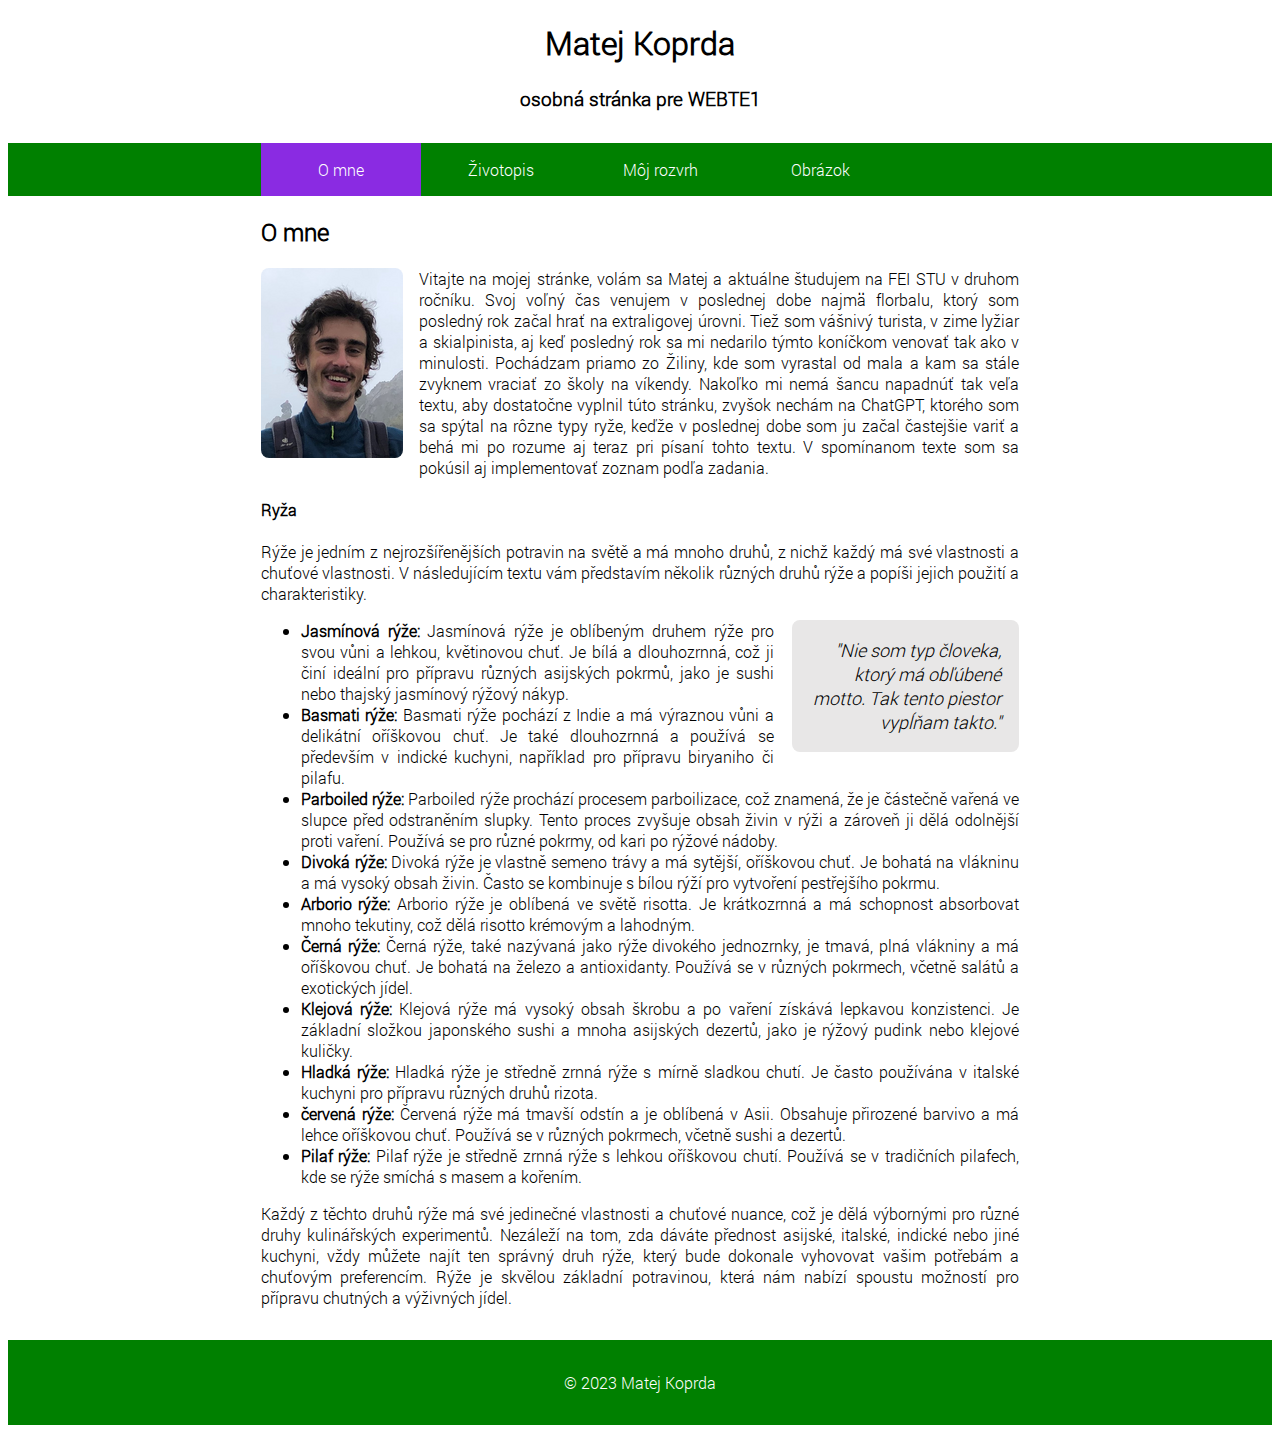
<file: Z1 - Stranka s jednoduchou navigaciou a formatovanie textu/index.html>
<!DOCTYPE html>
<html lang="sk">

    <head>
        <meta charset="UTF-8">
        <meta name="viewport" content="width=1080, initial-scale=1.0">
        <link rel="stylesheet" href="pages/styles.css">
        <title>O mne</title>
    </head>

    <body>

        <header>
            <h1>Matej Koprda</h1>
            <h3>osobná stránka pre WEBTE1</h3>
        </header>

        <div class="top">
            <nav>
                <ul class="navbar">
                    <li class="menu-element"><a class="active" href="index.html">O mne</a></li>
                    <li class="menu-element"><a href="pages/cv.html">Životopis</a></li>
                    <li class="menu-element"><a href="pages/timetable.html">Môj rozvrh</a></li>
                    <li class="menu-element"><a href="pages/picture.html">Obrázok</a></li>
                </ul>
            </nav>
        </div>

        <section>
            <h2>O mne</h2>
            <article>
                <img class="my-portrait" src="pages/me.png" alt="Moj portrét" width="142" height="190">
                <p> Vitajte na mojej stránke, volám sa Matej a aktuálne študujem na FEI STU v druhom ročníku. Svoj voľný čas venujem v poslednej dobe najmä florbalu,
                    ktorý som posledný rok začal hrať na extraligovej úrovni. Tiež som vášnivý turista, v zime lyžiar a skialpinista, aj keď posledný rok sa mi nedarilo
                    týmto koníčkom venovať tak ako v minulosti. Pochádzam priamo zo Žiliny, kde som vyrastal od mala a kam sa stále zvyknem vraciať zo školy na víkendy.
                    Nakoľko mi nemá šancu napadnúť tak veľa textu, aby dostatočne vyplnil túto stránku, zvyšok nechám na ChatGPT, ktorého som sa spýtal na rôzne typy
                    ryže, keďže v poslednej dobe som ju začal častejšie variť a behá mi po rozume aj teraz pri písaní tohto textu. V spomínanom texte som sa pokúsil aj
                    implementovať zoznam podľa zadania.
                </p>
                <h4>Ryža</h4>
                <p>
                    Rýže je jedním z nejrozšířenějších potravin na světě a má mnoho druhů, z nichž každý má své vlastnosti a chuťové vlastnosti. V následujícím textu vám představím několik různých druhů rýže a popíši jejich použití a charakteristiky.
                </p>
                <aside><p>"Nie som typ človeka, ktorý má obľúbené motto. Tak tento piestor vypĺňam takto."</p></aside> <!-- nic duchaplnejsie mi v tomto momente nenapadlo -->
                <ul>
                    <li><strong>Jasmínová rýže:</strong> Jasmínová rýže je oblíbeným druhem rýže pro svou vůni a lehkou, květinovou chuť. Je bílá a dlouhozrnná, což ji činí ideální pro přípravu různých asijských pokrmů, jako je sushi nebo thajský jasmínový rýžový nákyp.</li>
                    <li><strong>Basmati rýže:</strong> Basmati rýže pochází z Indie a má výraznou vůni a delikátní oříškovou chuť. Je také dlouhozrnná a používá se především v indické kuchyni, například pro přípravu biryaniho či pilafu.</li>
                    <li><strong>Parboiled rýže:</strong> Parboiled rýže prochází procesem parboilizace, což znamená, že je částečně vařená ve slupce před odstraněním slupky. Tento proces zvyšuje obsah živin v rýži a zároveň ji dělá odolnější proti vaření. Používá se pro různé pokrmy, od kari po rýžové nádoby.</li>
                    <li><strong>Divoká rýže:</strong> Divoká rýže je vlastně semeno trávy a má sytější, oříškovou chuť. Je bohatá na vlákninu a má vysoký obsah živin. Často se kombinuje s bílou rýží pro vytvoření pestřejšího pokrmu.</li>
                    <li><strong>Arborio rýže:</strong> Arborio rýže je oblíbená ve světě risotta. Je krátkozrnná a má schopnost absorbovat mnoho tekutiny, což dělá risotto krémovým a lahodným.</li>
                    <li><strong>Černá rýže:</strong> Černá rýže, také nazývaná jako rýže divokého jednozrnky, je tmavá, plná vlákniny a má oříškovou chuť. Je bohatá na železo a antioxidanty. Používá se v různých pokrmech, včetně salátů a exotických jídel.</li>
                    <li><strong>Klejová rýže:</strong> Klejová rýže má vysoký obsah škrobu a po vaření získává lepkavou konzistenci. Je základní složkou japonského sushi a mnoha asijských dezertů, jako je rýžový pudink nebo klejové kuličky.</li>
                    <li><strong>Hladká rýže:</strong> Hladká rýže je středně zrnná rýže s mírně sladkou chutí. Je často používána v italské kuchyni pro přípravu různých druhů rizota.</li>
                    <li><strong>červená rýže:</strong> Červená rýže má tmavší odstín a je oblíbená v Asii. Obsahuje přirozené barvivo a má lehce oříškovou chuť. Používá se v různých pokrmech, včetně sushi a dezertů.</li>
                    <li><strong>Pilaf rýže:</strong> Pilaf rýže je středně zrnná rýže s lehkou oříškovou chutí. Používá se v tradičních pilafech, kde se rýže smíchá s masem a kořením.</li>
                </ul>
                <p>
                Každý z těchto druhů rýže má své jedinečné vlastnosti a chuťové nuance, což je dělá výbornými pro různé
                druhy kulinářských experimentů. Nezáleží na tom, zda dáváte přednost asijské, italské, indické nebo jiné
                kuchyni, vždy můžete najít ten správný druh rýže, který bude dokonale vyhovovat vašim potřebám a chuťovým
                preferencím. Rýže je skvělou základní potravinou, která nám nabízí spoustu možností pro přípravu chutných a
                výživných jídel.
                </p>
            </article>
        </section>
        
        <footer>
            <p>© 2023 Matej Koprda</p>
        </footer>
    </body>


</html>
</file>
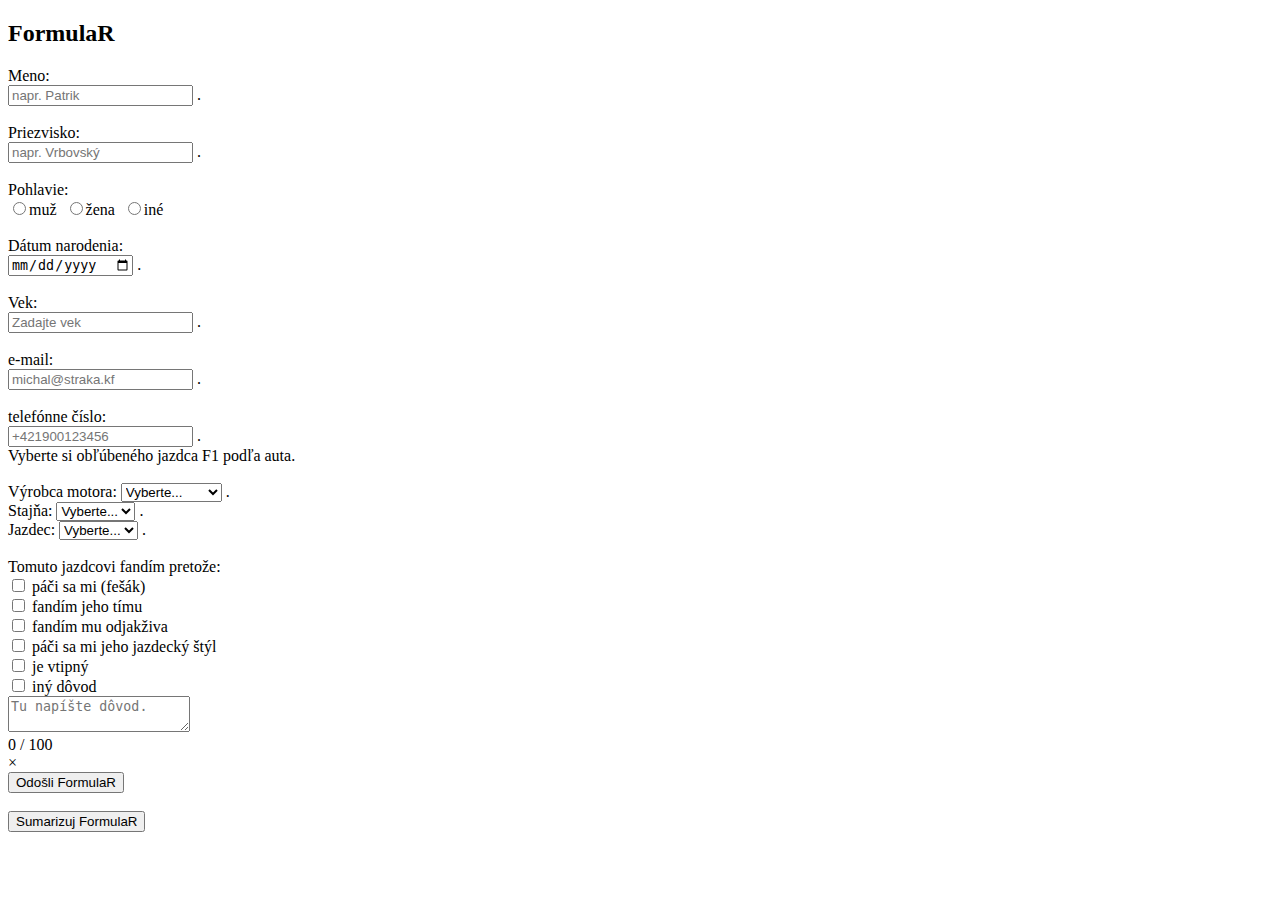
<file: Z2 - Formular bez pouzitia kniznic/index.html>
<!DOCTYPE html>
<html lang="en">
<head>
    <meta charset="UTF-8">
    <meta name="viewport" content="width=device-width, initial-scale=1.0">
    <link rel="stylesheet" href="https://webte1.fei.stuba.sk/~xkoprdam/z2/main.css">
    <title>FormulaR</title>
</head>
<body>
    
    <header>
        <h2>FormulaR</h2>
    </header>
    <form id="formular" action="https://form2mail.iolab.sk/form2mail.php" method="post" enctype="multipart/form-data" onsubmit="return(validateForm())">
        <div class="container">
            <div class="column">
                <input type="hidden" name="apikey" value="1c13d239c743840d97d69540f738712b">

                <input type="hidden" name="from" value="xkoprdam@stuba.sk">
                <input type="hidden" name="sender" value="Matej Koprda">
                <input type="hidden" name="to" value="feistu02@gmail.com">
                <!-- Pri odovzdani nezabudnut zmenit mail na feistu... podla cviciaceho -->
                <input type="hidden" name="subject" value="WEBTE Formular Koprda">
                <input type="hidden" name="redirectOk" value="https://webte1.fei.stuba.sk/~xkoprdam/z2/success.html">
                <input type="hidden" name="redirectFalse" value="https://webte1.fei.stuba.sk/~xkoprdam/z2/failure.html">


                <label for="firstname" class="required">Meno:</label>
                <br>
                <input type="text" id="firstname" name="firstname" placeholder="napr. Patrik" onfocusout="validateIsEmpty('povinný údaj', 'firstname', 'err-firstname')">
                <span class="err-msg default-hidden" id="err-firstname">.</span>
                <br><br>

                <label for="surname" class="required">Priezvisko:</label>
                <br>
                <input type="text" id="surname" name="surname" placeholder="napr. Vrbovský" onfocusout="validateIsEmpty('povinný údaj', 'surname', 'err-surname')">
                <span class="err-msg default-hidden" id="err-surname">.</span>
                <br><br>

                <label id="radio-group" class="required">Pohlavie:</label>
                <br>
                <label class="radio" for="male"><input type="radio" id="male" value="male" name="sex" onchange="toggleCheckboxVisibility()">muž&nbsp;</label>
                <label class="radio" for="female"><input type="radio" id="female" value="female" name="sex" onchange="toggleCheckboxVisibility()">žena&nbsp;</label>
                <label class="radio" for="other"><input type="radio" id="other" value="other" name="sex" onchange="toggleCheckboxVisibility()">iné&nbsp;</label>
                <br><br>

                <label for="birthdate" class="required">Dátum narodenia:</label>
                <br>
                <input type="date" id="birthdate" name="birthdate" onfocusout="validateIsEmpty('povinný údaj', 'birthdate', 'err-birthdate')">
                <span class="err-msg default-hidden" id="err-birthdate">.</span>
                <br><br>

                <label for="age" class="required">Vek:</label>
                <br>
                <input type="number" id="age" name="age" placeholder="Zadajte vek" onfocusout="validateIsEmpty('povinný údaj', 'age', 'err-age')">
                <span class="err-msg default-hidden" id="err-age">.</span>
                <br><br>

                <label for="email" class="required" >e-mail:</label>
                <br>
                <input id="email" type="email" name="email" placeholder="michal@straka.kf" onfocusout="validateEmail(document.getElementById('email'))">
                <span class="err-msg default-hidden" id="err-email">.</span>
                <br><br>

                <label for="phone">telefónne číslo:</label>
                <br>
                <input id="phone" type="tel" name="phone" placeholder="+421900123456" onfocusout="validatePhone(document.getElementById('phone'))">
                <span class="err-msg default-hidden" id="err-phone">.</span>

            </div>

            <div class="column">
                <div>
                    Vyberte si obľúbeného jazdca F1 podľa auta.
                    <br><br>
                    <label id="manufacturer-label" for="manufacturer" class="list required">Výrobca motora:</label>
                    <select id="manufacturer" name="manufacturer" onfocusout="validateIsEmpty('povinný údaj', 'manufacturer', 'err-manufacturer')">
                        <option selected="" value="">Vyberte...</option>
                        <option value="Ferrari">Ferrari</option>
                        <option value="Honda">Honda RBPT</option>
                        <option value="Mercedes">Mercedes</option>
                        <option value="Renault">Renault</option>
                    </select>
                    <span class="err-msg default-hidden" id="err-manufacturer">.</span>
                    <br>

                    <label id="team-label" class="default-hidden list required" for="team">Stajňa:</label>
                    <select id="team" class="default-hidden" name="team" onfocusout="validateIsEmpty('povinný údaj', 'team', 'err-team')">
                        <option selected="" value="">Vyberte...</option>
                        <option value="Scuderia">Scuderia Ferrari</option>
                        <option value="Alfa">Alfa Romeo</option>
                        <option value="Haas">Haas</option>
                        <option value="RB">Red Bull Racing</option>
                        <option value="Alphatauri">Alphatauri</option>
                        <option value="Mercedes">Mercedes</option>
                        <option value="McLaren">McLaren</option>
                        <option value="Aston">Aston Martin</option>
                        <option value="Williams">Williams</option>
                        <option value="Alpine">Alpine</option>
                    </select>
                    <span class="err-msg default-hidden" id="err-team">.</span>
                    <br>

                    <label id="driver-label" class="default-hidden list required" for="driver">Jazdec:</label>
                    <select id="driver" class="default-hidden" name="driver"  onfocusout="validateIsEmpty('povinný údaj', 'driver', 'err-driver')">
                        <option selected="" value="">Vyberte...</option>
                        <option value="VER">Max Verstappen</option>
                        <option value="PER">Sergio Pérez</option>
                        <option value="LEC">Charles Leclerc</option>
                        <option value="SAI">Carlos Sainz</option>
                        <option value="HAM">Lewis Hamilton</option>
                        <option value="RUS">George Russel</option>
                        <option value="NOR">Lando Norris</option>
                        <option value="PIA">Oscar Piastri</option>
                        <option value="ALO">Fernando Alonso</option>
                        <option value="povolanie-syn">Lance Stroll</option>
                        <option value="ALB">Alexander Albon</option>
                        <option value="SAR">Logan Sargeant</option>
                        <option value="OCO">Esteban Ocon</option>
                        <option value="GAS">Pierre Gasly</option>
                        <option value="TSU">Yuki Tsunoda</option>
                        <option value="RIC">Daniel Ricciardo</option>
                        <option value="DEV">Nyck de Vries</option>
                        <option value="LAW">Liam Lawson</option>
                        <option value="BOT">Valtteri Bottas</option>
                        <option value="ZHO">Zhou Guanyu</option>
                        <option value="MAG">Kevin Magnussen</option>
                        <option value="HUL">Nico Hülkenberg</option>
                    </select>
                    <span class="err-msg default-hidden" id="err-driver">.</span>
                    <br><br>
                </div>
                <div>
                    Tomuto jazdcovi fandím pretože:
                    <br><label id="fesak" class="default-hidden">
                        <input type="checkbox"> páči sa mi (fešák)
                    </label>
                    <br><label><input type="checkbox"> fandím jeho tímu</label>
                    <br><label><input type="checkbox"> fandím mu odjakživa</label>
                    <br><label><input type="checkbox"> páči sa mi jeho jazdecký štýl</label>
                    <br><label><input type="checkbox"> je vtipný</label>
                    <br><label><input id="checkbox-additional-text" type="checkbox"> iný dôvod</label>
                    <br>
                    <label>
                        <textarea id="additional-text" class="default-hidden" name="additional-text" placeholder="Tu napíšte dôvod."></textarea>
                    </label>
                    <div id="char-count" class="default-hidden">0 / 100</div>
                </div>
            </div>

            <div id="summary" class="modal">

                <div class="modal-window">
                    <span class="close">&times;</span>
                    <div class="modal-content"></div>
                    <input type="submit" value="Odošli FormulaR">
                </div>

            </div>

        </div>
    </form>

    <br>
    <div class="button-container">
        <button id="myBtn">Sumarizuj FormulaR</button>
    </div>

</body>

<script src="main.js"></script>
</html>
</file>
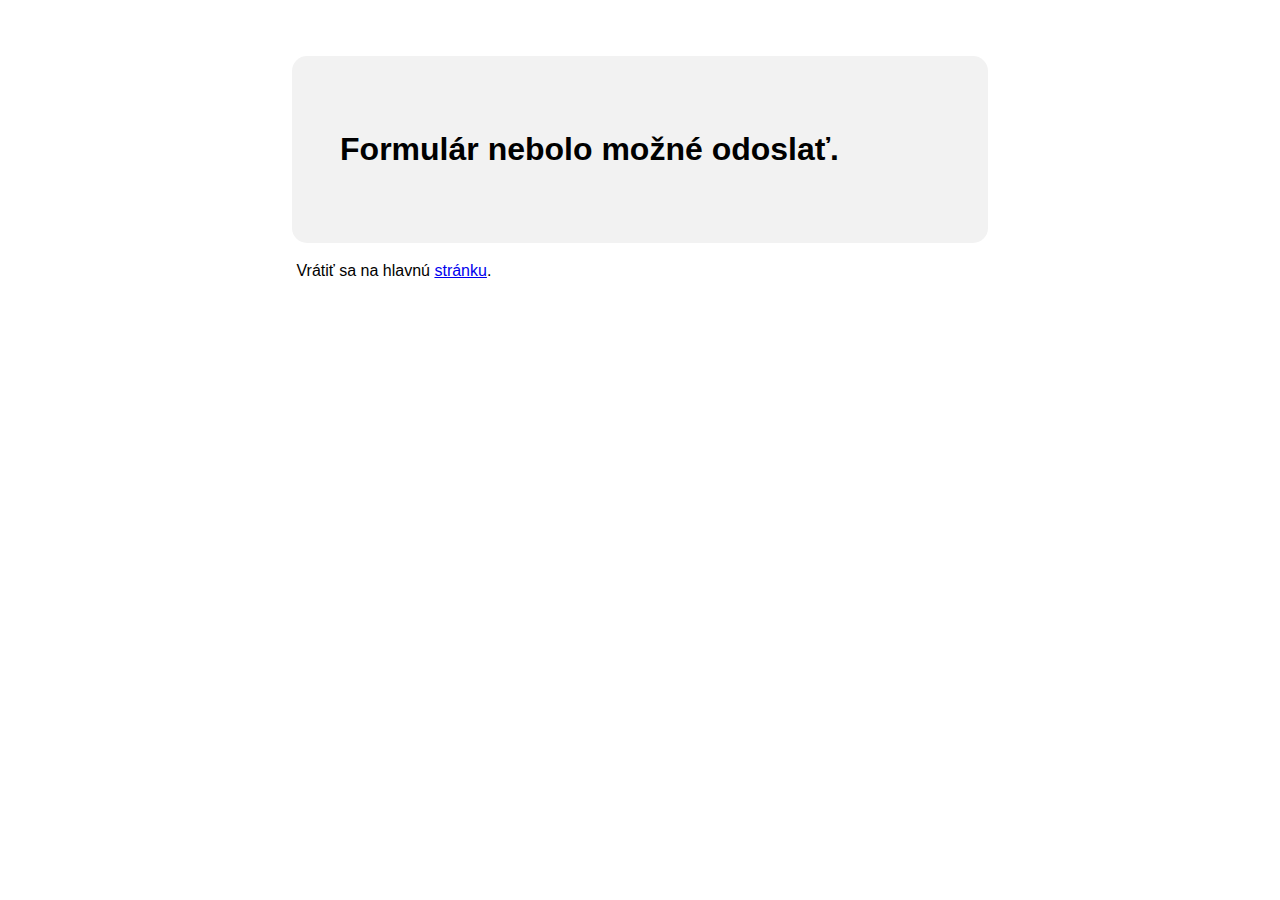
<file: Z2 - Formular bez pouzitia kniznic/failure.html>
<!DOCTYPE html>
<html lang="en">
<head>
    <meta charset="UTF-8">
    <meta name="viewport" content="width=device-width, initial-scale=1.0">
    <link rel="stylesheet" href="main.css">
    <title>Nepodarilo sa odoslať</title>
</head>
<body>
    <header>
        <div class="container">
            <h1>Formulár nebolo možné odoslať.</h1>
        </div>
        <p>&nbsp;Vrátiť sa na hlavnú <a href="https://webte1.fei.stuba.sk/~xkoprdam/z2/index.html">stránku</a>.</p>
    </header>
</body>
</html>
</file>
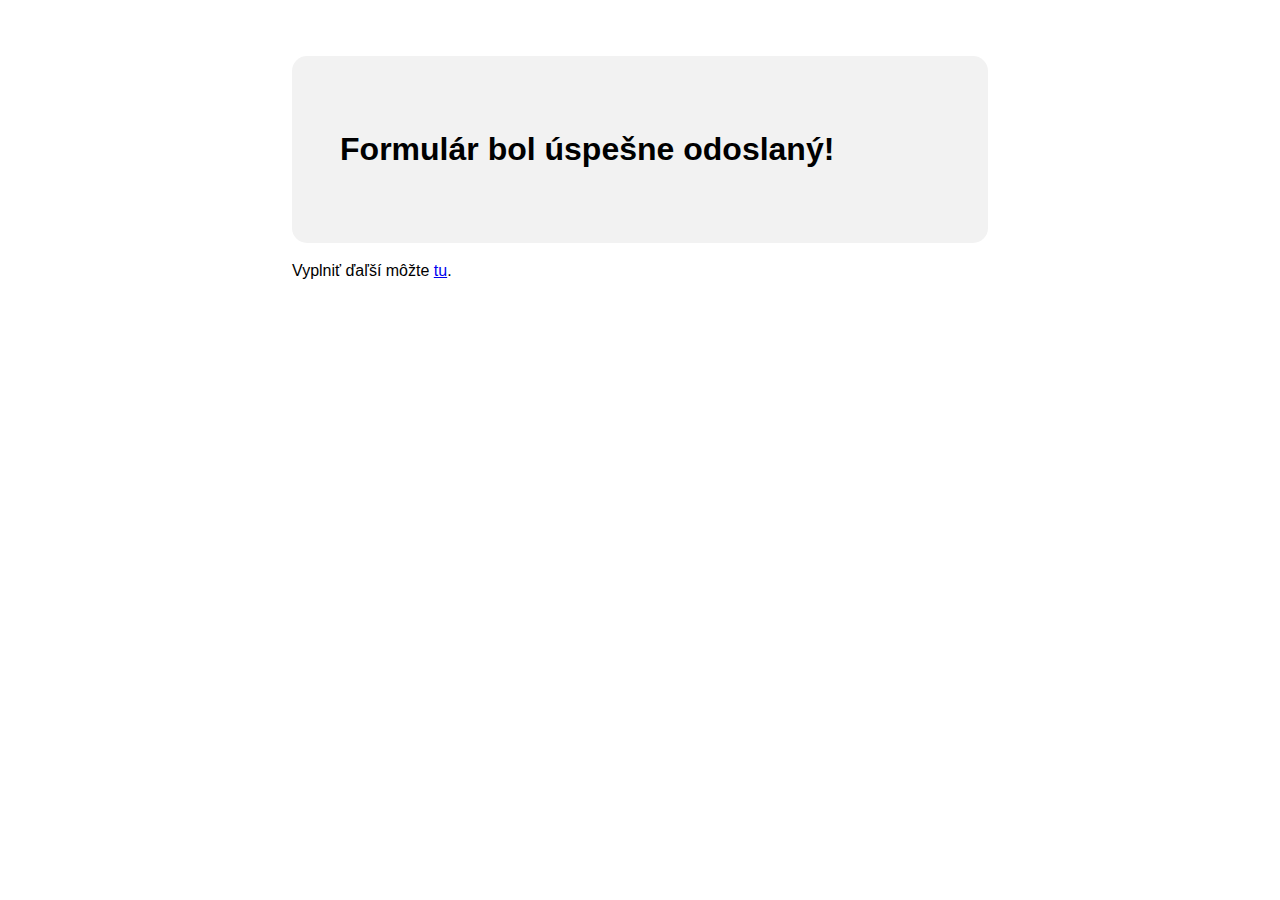
<file: Z2 - Formular bez pouzitia kniznic/success.html>
<!DOCTYPE html>
<html lang="en">
<head>
    <meta charset="UTF-8">
    <meta name="viewport" content="width=device-width, initial-scale=1.0">
    <link rel="stylesheet" href="main.css">
    <title>Formulár bol odoslaný!</title>
</head>
<body>
    <header>
        <div class="container">
            <h1>Formulár bol úspešne odoslaný!</h1>
        </div>
        <p>Vyplniť ďaľší môžte <a href="https://webte1.fei.stuba.sk/~xkoprdam/z2/index.html">tu</a>.</p>
    </header>
</body>
</html>
</file>
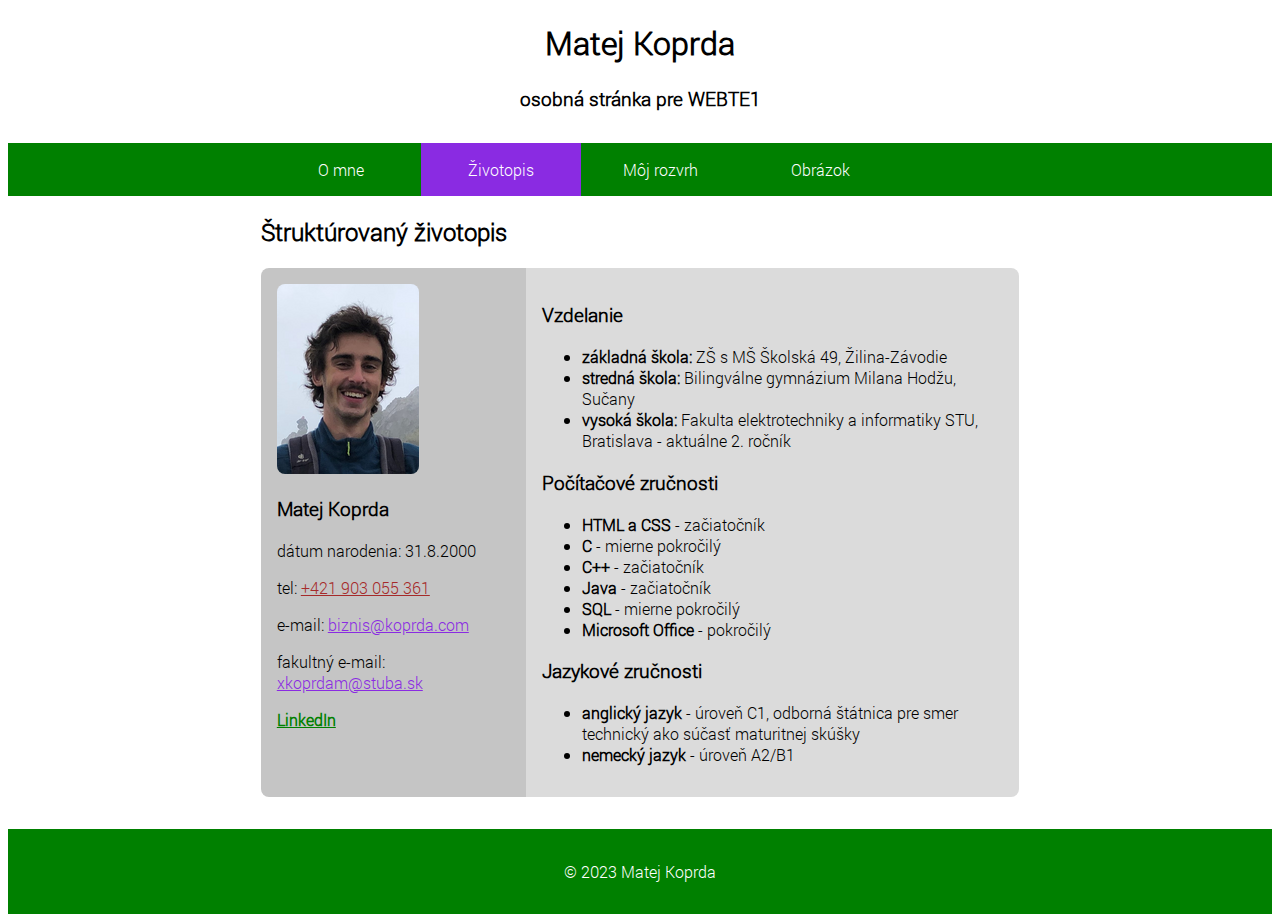
<file: Z1 - Stranka s jednoduchou navigaciou a formatovanie textu/pages/cv.html>
<!DOCTYPE html>
<html lang="sk">
    <head>

        <meta charset="UTF-8">
        <meta name="viewport" content="width=1080, initial-scale=1.0">
        <link rel="stylesheet" href="styles.css">
        <title>Životopis</title>
    </head>

    <body>

        <header>
            <h1>Matej Koprda</h1>
            <h3>osobná stránka pre WEBTE1</h3>
        </header>

        <div class="top">
            <nav>
                <ul class="navbar">
                    <li class="menu-element"><a href="../index.html">O mne</a></li>
                    <li class="menu-element"><a class="active" href="cv.html">Životopis</a></li>
                    <li class="menu-element"><a href="timetable.html">Môj rozvrh</a></li>
                    <li class="menu-element"><a href="picture.html">Obrázok</a></li>
                </ul>
            </nav>
        </div>
        
        <section>
            <h2>Štruktúrovaný životopis</h2>

            <div class="row">
                <div class="column left">
                    <img src="me.png" alt="Moj portrét" width="142" height="190">
                    <h3>Matej Koprda</h3>
                    <p>dátum narodenia: 31.8.2000</p>
                    <p>tel: <a class="tel" href="tel:00421903055361">+421 903 055 361</a></p>
                    <p>e-mail: <a class="mailto" href="mailto:biznis@koprda.com">biznis@koprda.com</a></p>
                    <p>fakultný e-mail: <a class="mailto" href="mailto:xkoprdam@stuba.sk">xkoprdam@stuba.sk</a></p>
                    <p><strong><a class="social" href="https://sk.linkedin.com/in/matej-koprda-9047b1233" target="_blank">LinkedIn</a></strong></p>
                </div>
                <div class="column right">
                    <h3>Vzdelanie</h3>
                    <ul>
                        <li><strong>základná škola: </strong>ZŠ s MŠ Školská 49, Žilina-Závodie</li>
                        <li><strong>stredná škola: </strong>Bilingválne gymnázium Milana Hodžu, Sučany</li>
                        <li><strong>vysoká škola: </strong>Fakulta elektrotechniky a informatiky STU, Bratislava - aktuálne 2. ročník</li>
                    </ul>
                    <h3>Počítačové zručnosti</h3>
                    <ul>
                        <li><strong>HTML a CSS</strong> - začiatočník</li>
                        <li><strong>C</strong> - mierne pokročilý</li>
                        <li><strong>C++</strong> - začiatočník</li>
                        <li><strong>Java</strong> - začiatočník</li>
                        <li><strong>SQL</strong> - mierne pokročilý</li>
                        <li><strong>Microsoft Office</strong> - pokročilý</li>
                    </ul>
                    <h3>Jazykové zručnosti</h3>
                    <ul>
                        <li><strong>anglický jazyk</strong> - úroveň C1, odborná štátnica pre smer technický ako súčasť maturitnej skúšky</li>
                        <li><strong>nemecký jazyk</strong> - úroveň A2/B1</li>
                    </ul>
                </div>
            </div>
        </section>

        <footer>
            <p>© 2023 Matej Koprda</p>
        </footer>
    </body>


</html>
</file>
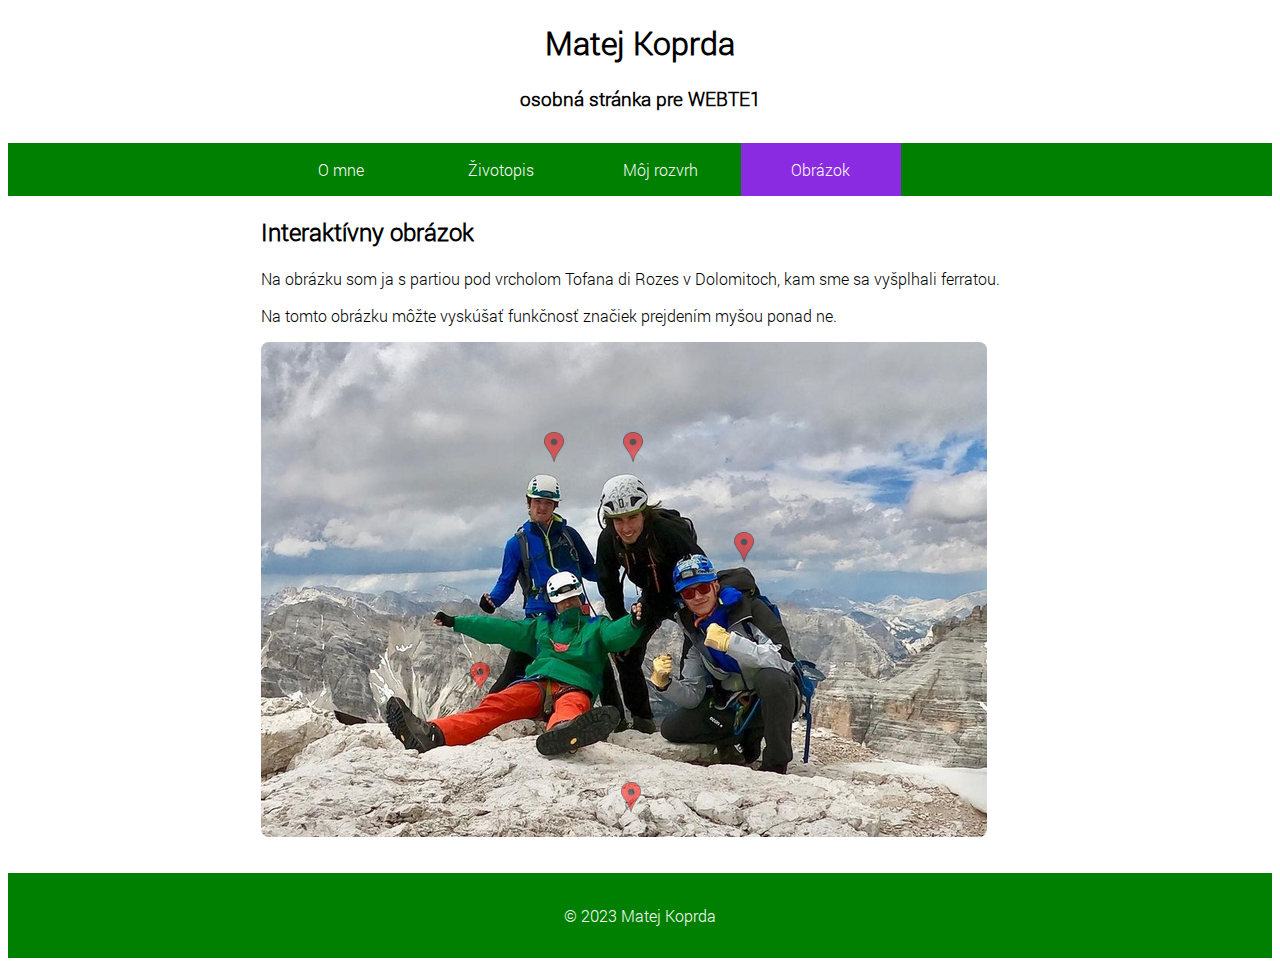
<file: Z1 - Stranka s jednoduchou navigaciou a formatovanie textu/pages/picture.html>
<!DOCTYPE html>
<html lang="sk">
    <head>

        <meta charset="UTF-8">
        <meta name="viewport" content="width=1080, initial-scale=1.0">
        <link rel="stylesheet" href="styles.css">
        <title>Obrázok</title>
    </head>

    <body>

        <header>
            <h1>Matej Koprda</h1>
            <h3>osobná stránka pre WEBTE1</h3>
        </header>

        <div class="top">
            <nav>
                <ul class="navbar">
                    <li class="menu-element"><a href="../index.html">O mne</a></li>
                    <li class="menu-element"><a href="cv.html">Životopis</a></li>
                    <li class="menu-element"><a href="timetable.html">Môj rozvrh</a></li>
                    <li class="menu-element"><a class="active" href="picture.html">Obrázok</a></li>
                </ul>
            </nav>
        </div>

        <section>
            <h2>Interaktívny obrázok</h2>
            <p>Na obrázku som ja s partiou pod vrcholom Tofana di Rozes v Dolomitoch, kam sme sa vyšplhali ferratou.</p>
            <p>Na tomto obrázku môžte vyskúšať funkčnosť značiek prejdením myšou ponad ne.</p>

            <div class="image_container">

                <img src="tofana.png" alt="Štyria horolezci" width="726" height="495">
                <div class="marker-text-container">

                    <div>
                        <img class="marker marker-1" src="marker.png" alt="marker" width="20" height="30">
                        <div class="text text-1">
                            <p>Toto som ja</p>
                        </div>
                    </div>

                    <div>
                        <img class="marker marker-2" src="marker.png" alt="marker" width="20" height="30">
                        <div class="text text-2">
                            <p>Toto je Kubo</p>
                        </div>
                    </div>

                    <div>
                        <img class="marker marker-3" src="marker.png" alt="marker" width="20" height="30">
                        <div class="text text-3">
                            <p>Toto je Ondrej</p>
                        </div>
                    </div>

                    <div>
                        <img class="marker marker-4" src="marker.png" alt="marker" width="20" height="30">
                        <div class="text text-4">
                            <p>Toto je Tomero</p>
                        </div>
                    </div>
                    <div>
                        <img class="marker marker-5" src="marker.png" alt="marker" width="20" height="30">
                        <div class="text text-5">
                            <p>Tofana di Rozes</p>
                        </div>
                    </div>
                </div>

            </div>

        </section>
        
        <footer>
            <p>© 2023 Matej Koprda</p>
        </footer>
    </body>


</html>
</file>
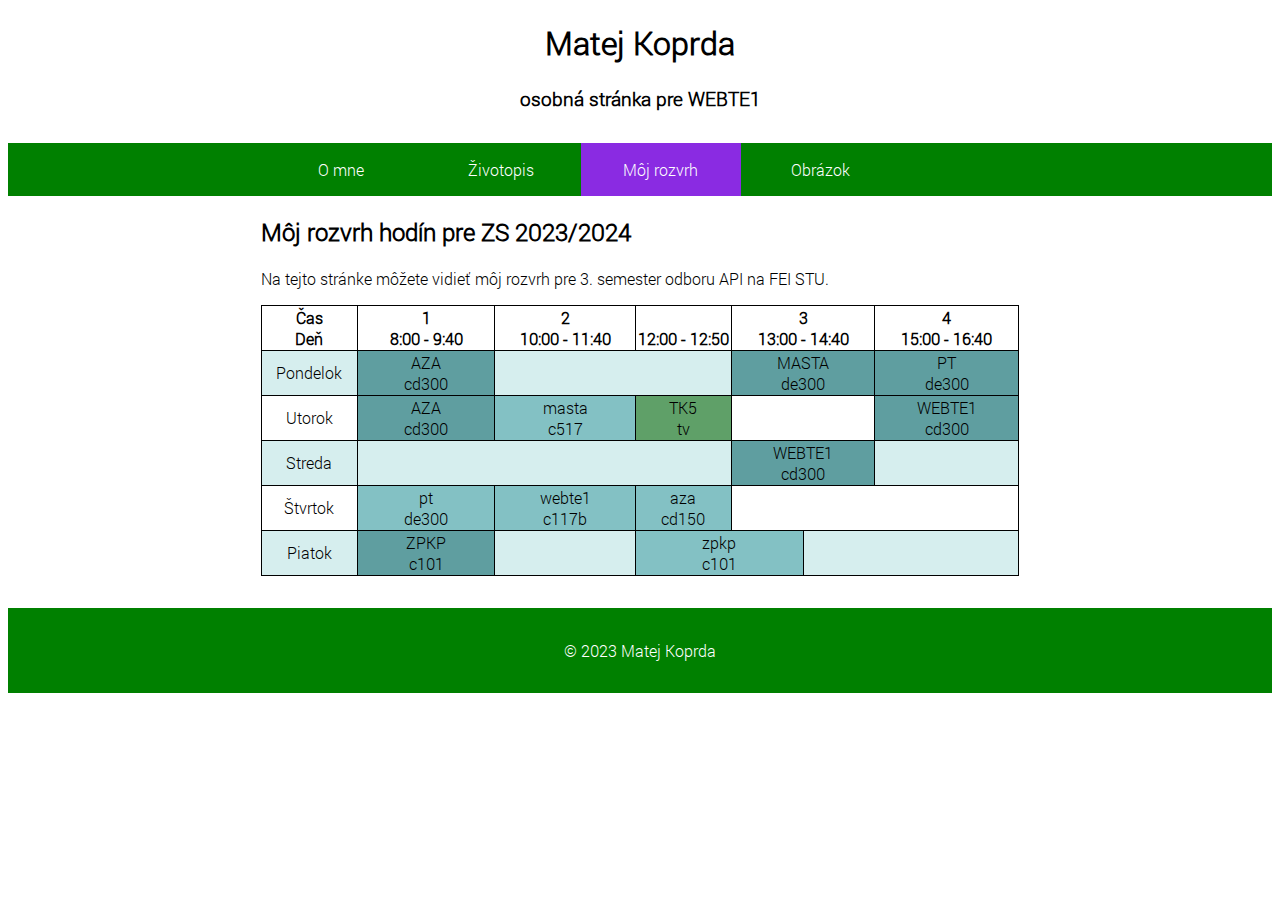
<file: Z1 - Stranka s jednoduchou navigaciou a formatovanie textu/pages/timetable.html>
<!DOCTYPE html>
<html lang="sk">

    <head>

        <meta charset="UTF-8">
        <meta name="viewport" content="width=1080, initial-scale=1.0">

        <link rel="stylesheet" href="styles.css">
        <title>Môj rozvrh</title>
    </head>

    <body>
        <header>
            <h1>Matej Koprda</h1>
            <h3>osobná stránka pre WEBTE1</h3>
        </header>

        <div class="top">
            <nav>
                <ul class="navbar">
                    <li class="menu-element"><a href="../index.html">O mne</a></li>
                    <li class="menu-element"><a href="cv.html">Životopis</a></li>
                    <li class="menu-element"><a class="active" href="timetable.html">Môj rozvrh</a></li>
                    <li class="menu-element"><a href="picture.html">Obrázok</a></li>
                </ul>
            </nav>
        </div>

        <section>
            <h2>Môj rozvrh hodín pre ZS 2023/2024</h2>

            <p>Na tejto stránke môžete vidieť môj rozvrh pre 3. semester odboru API na FEI STU.</p>
            
            <table>
                <tr>
                    <th class="single-lesson">Čas<br>Deň</th>
                    <th class="double-lesson" colspan="2">1<br>8:00 - 9:40</th>
                    <th class="double-lesson" colspan="2">2<br>10:00 - 11:40</th>
                    <th class="single-lesson"><br>12:00 - 12:50</th>
                    <th class="double-lesson" colspan="2">3<br>13:00 - 14:40</th>
                    <th class="double-lesson" colspan="2">4<br>15:00 - 16:40</th>
                </tr>
                <tr>
                    <td>Pondelok</td>
                    <td class="lecture" colspan="2">AZA<br>cd300</td>
                    <td colspan="3"></td>
                    <td class="lecture" colspan="2">MASTA<br>de300</td>
                    <td class="lecture" colspan="2">PT<br>de300</td>
                </tr>
                <tr>
                    <td>Utorok</td>
                    <td class="lecture" colspan="2">AZA<br>cd300</td>
                    <td class="seminar" colspan="2">masta<br>c517</td>
                    <td class="fitness">TK5<br>tv</td>
                    <td colspan="2"></td>
                    <td class="lecture" colspan="2">WEBTE1<br>cd300</td>
                </tr>
                <tr>
                    <td>Streda</td>
                    <td colspan="5"></td>
                    <td class="lecture" colspan="2">WEBTE1<br>cd300</td>
                    <td colspan="2"></td>
                </tr>
                <tr>
                    <td>Štvrtok</td>
                    <td class="seminar" colspan="2">pt<br>de300</td>
                    <td class="seminar" colspan="2">webte1<br>c117b</td>
                    <td class="seminar">aza<br>cd150</td>
                    <td colspan="4"></td>
                </tr>
                <tr>
                    <td>Piatok</td>
                    <td class="lecture" colspan="2">ZPKP<br>c101</td>
                    <td colspan="2"></td>
                    <td class="seminar" colspan="2">zpkp<br>c101</td>
                    <td colspan="3"></td>
                </tr>
            </table>
        </section>
        
        <footer>
            <p>© 2023 Matej Koprda</p>
        </footer>
    </body>


</html>
</file>
<file: Z1 - Stranka s jednoduchou navigaciou a formatovanie textu/pages/styles.css>
@font-face {
    font-family: "Roboto";
    src: url("Roboto-Light.ttf");
}

body {
    font-family: "Roboto";
    text-align: justify;
    font-size: 16px;
}

header {
    text-align: center;
    margin-bottom: 2em;
}

.top {
    width: 100%;
    background-color: green;
}

ul.navbar {
    width: 60%;
    list-style-type: none;
    margin: auto;
    padding: 0;
    overflow: hidden;
}

li.menu-element {
    float: left;
    width: 10em;
}

li.menu-element a {
    display: block;
    color: white;
    text-align: center;
    padding: 1em 2em;
    text-decoration: none;
}

li a:hover:not(.active) {
    background-color: brown;
  }

li.menu-element a.active {
    color: white;
    background-color: blueviolet;
}

section {
    width: 60%;
    margin: auto;
}

footer {
    width: 100%;
    background-color: green;
    color: white;
    padding: 1em;
    margin-top: 2em;
    text-align: center;
}

img {
    border-radius: 8px;
}


/* index -------------------------------------------------------- */

aside {
    width: 30%;
    margin-left: 1em;
    padding: 0em 1em 0em 1em;
    float: right;
    font-style: italic;
    background-color: #e8e7e7;
    font-size: 18px;
    text-align: right;
    border-radius: 8px;
}

img.my-portrait {
    float: left;
    margin: 0em 1em 0em 0em;
}


/* cv -------------------------------------------------------- */

* {
    box-sizing: border-box;
}

.row {
    text-align: left;
    display: flex;
}

.column {
    float: left;
    padding: 1em;
    flex: 1;
}
  
.left {
    flex: 35%;
    background-color: #c5c5c5;
    border-radius: 8px 0 0 8px;
}
  
.right {
    flex: 65%;
    background-color: #dbdbdb;
    border-radius: 0 8px 8px 0;
}

.row:after {
    content: "";
    display: table;
    clear: both;
}

a.mailto {
    color: blueviolet;
}

a.social {
    color: green;
}

a.tel {
    color: brown;
}




/* timetable --------------------------------------------------------- */

table, th, td {
    border: 1px solid black;
    border-collapse: collapse;
    text-align: center;
}

th.double-lesson {
    width: 12em;
}

th.single-lesson {
    width: 6em;
}

tr:nth-child(even) {
    background-color: #D6EEEE;
}

td.lecture {
    background-color: cadetblue;
}

td.seminar {
    background-color: rgb(131, 193, 196);
}

td.fitness {
    background-color: rgb(95, 160, 104);
}



/* Picture -------------------------------------------------------- */

.image_container {
    position: relative;
}

.marker-text-container {
    position: absolute;
    top: 0;
    left: 0;
}

.marker{
    opacity: 0.5;
    position: absolute;
}

.marker:hover {
    opacity: 1;
    transition: .5s ease;
}

.text{
    position: absolute;
    text-align: center;
    opacity: 0;
    border: solid 2px green;
    width: 10em;
    background-color: white;
    padding: 0;
}

/* me */
.marker-1 {
    left: 362px;
    top: 90px;
}

.text-1 {
    left: 400px;
    top: 80px;
}

.marker-1:hover + .text-1{
    opacity: 1;
    transition: .8s ease;
}

/* kubo */
.marker-2{
    left: 283px;
    top: 90px;
}

.text-2{
    left: 110px;
    top: 80px;
}

.marker-2:hover + .text-2{
    opacity: 1;
    transition: .8s ease;
}

/* ondrej */
.marker-3{
    left: 209px;
    top: 320px;
}

.text-3{
    left: 40px;
    top: 310px;
}

.marker-3:hover + .text-3{
    opacity: 1;
    transition: .8s ease;
}

/* tomero */
.marker-4{
    left: 473px;
    top: 190px;
}

.text-4{
    left: 510px;
    top: 180px;
}

.marker-4:hover + .text-4{
    opacity: 1;
    transition: .8s ease;
}

/* Tofana */
.marker-5{
    left: 360px;
    top: 440px;
}

.text-5{
    left: 290px;
    top: 380px;
}

.marker-5:hover + .text-5{
    opacity: 1;
    transition: .8s ease;
}
</file>
<file: Z2 - Formular bez pouzitia kniznic/main.css>
html {
    max-width: 80ch;
    padding: 3em 1em;
    margin: auto;
    line-height: 1.5;
    font-size: 1em;
    font-family: Arial, sans-serif;
    background-color: #ffffff;
}

.required:after {
    content:"*";
    color: red;
}

h2 {
    text-align: center;
}

h3 {
    margin-top: 0;
}

.err-msg {
    color: darkred;
    font-weight: bold;
    font-size: 0.7em;
}

.default-hidden {
    visibility: hidden;
}

#char-count {
    font-size: 12px;
    color: grey;
    text-align: left;
}

#additional-text.max-char-exceeded {
    border: 2px solid darkred;
}

label {
    font-size: 14px;
    margin-left: 1px;
}

label.radio {
    float: left;
    text-align: left;
    margin-right: 0;
    width: auto;
}

label.list {
    width: 14em;
}

.modal {
    display: none;
    position: fixed;
    z-index: 1; /* Sit on top */
    padding-top: 100px;
    left: 0;
    top: 0;
    width: 100%;
    height: 100%;
    overflow: auto; /* Enable scroll if needed */
    background-color: rgb(0,0,0);
    background-color: rgba(0,0,0,0.4);
    line-height: 1;
}

.modal-window {
    background-color: #fefefe;
    margin: auto;
    padding: 2em;
    border: 1px solid #888;
    border-radius: 15px;
    width: 80%;
}

.close {
    color: #aaaaaa;
    float: right;
    font-size: 28px;
    font-weight: bold;
}

.close:hover,
.close:focus {
    color: #000;
    text-decoration: none;
    cursor: pointer;
}

select {
    padding: 3px;
    margin-bottom: 5px;
}

option {
    padding: 2px;
}

input {
    width: 15em;
    padding: 5px;
}

input[type="radio"] {
    appearance: none;
    -webkit-appearance: none;
    -moz-appearance: none;
    width: 13px;
    height: 13px;
    border: 2px solid #0c5e08;
    border-radius: 50%;
    background-color: white;
    transition: background-color 0.2s, border 0.2s;
}

input[type="radio"]:checked {
    background-color: #0c5e08;
    border: 2px solid #0c5e08;
}

input[type="checkbox"] {
    appearance: none;
    -webkit-appearance: none;
    -moz-appearance: none;
    width: 13px;
    height: 13px;
    border: 2px solid #0c5e08;
    background-color: white;
    transition: background-color 0.2s, border 0.2s;
}

input[type="checkbox"]:checked {
    background-color: #0c5e08;
    border: 2px solid #0c5e08;
}

.button-container {
    text-align: center;
}

button {
    color: #0c5e08;
    padding: 1em;
    border-radius: 5px;
}

.container {
    display: flex;
    flex-direction: column;
    border-radius: 15px;
    padding: 2em;
    background-color: #f2f2f2;
}

.column {
    padding: 1em;
}


@media screen and (min-width: 768px) {
    .container {
        flex-direction: row;
        padding: 3em;
    }
    .column {
        flex: 1;
    }
}
</file>
